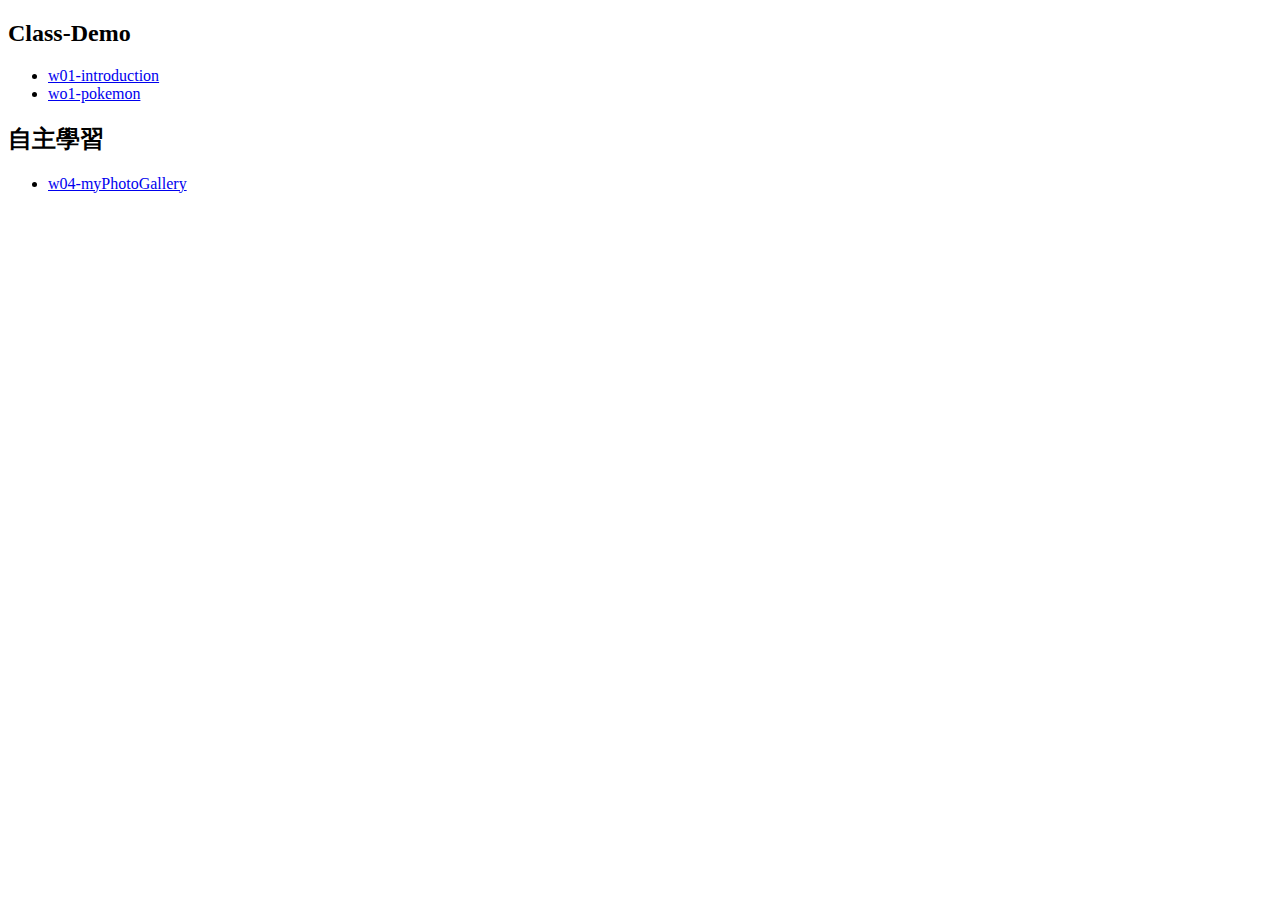
<file: index.html>
<!DOCTYPE html>
<html lang="en">
  <head>
    <meta charset="UTF-8" />
    <meta http-equiv="X-UA-Compatible" content="IE=edge" />
    <meta name="viewport" content="width=device-width, initial-scale=1.0" />
    <title>Class-Demo</title>
  </head>
  <body>
    <div>
      <h2>Class-Demo</h2>
      <ul>
        <li>
          <a href="./W01/intro.html">w01-introduction</a>
        </li>
        <li>
          <a href="./W01/pokemon.html">wo1-pokemon</a>
        </li>
      </ul>
    </div>
    <div>
      <h2>自主學習</h2>
      <ul>
        <li>
          <a href="./myWorks/w04_myPhotoGallery/myPhotoIntroduction.html"
            >w04-myPhotoGallery</a
          >
        </li>
      </ul>
    </div>
  </body>
</html>
</file>
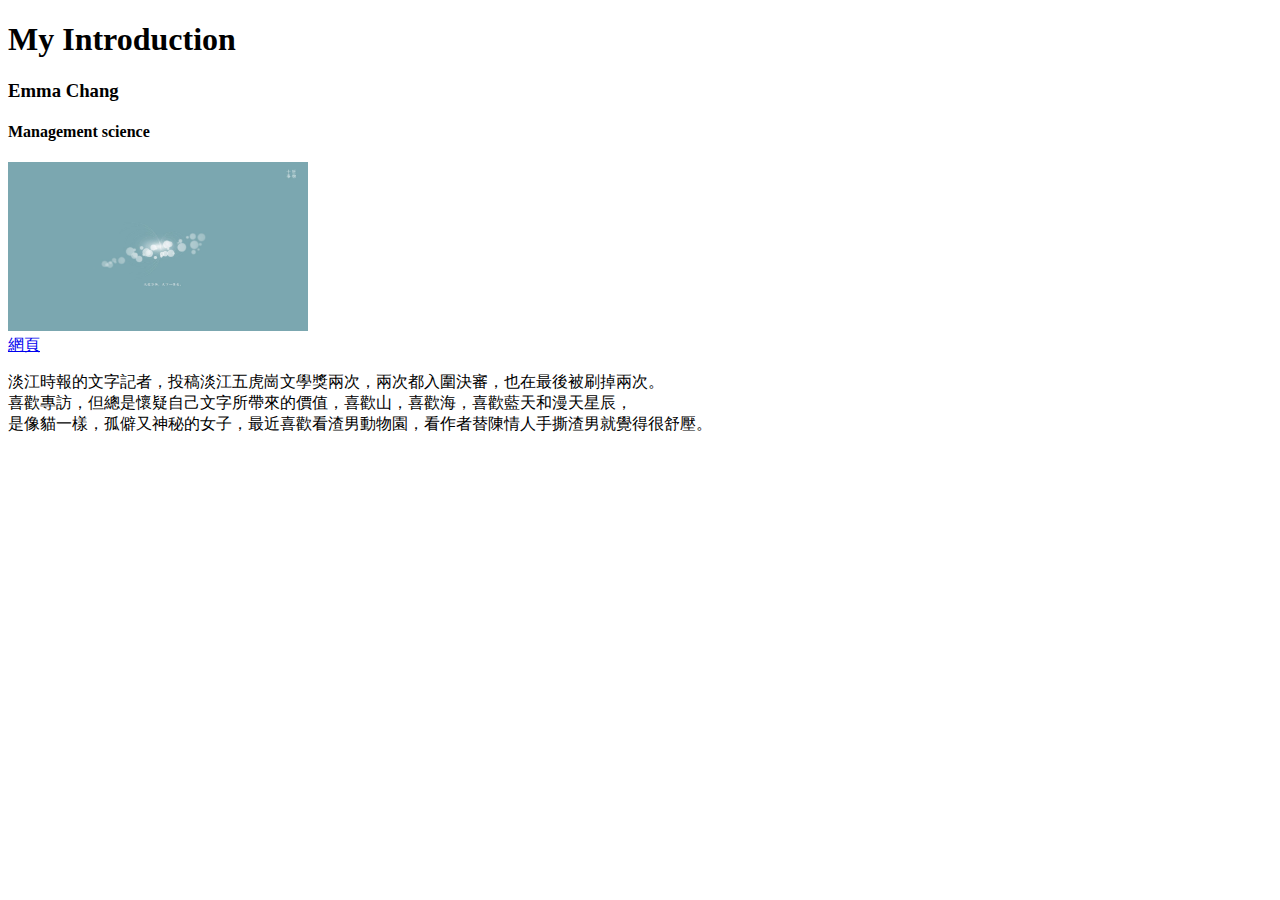
<file: W01/intro.html>
<!DOCTYPE html>
<html lang="en">
<head>
    <meta charset="UTF-8">
    <meta http-equiv="X-UA-Compatible" content="IE=edge">
    <meta name="viewport" content="width=device-width, initial-scale=1.0">
    <title>Introduction</title>
</head>
<body>
    <div>
        <h1>My Introduction</h1>
        <h3>Emma Chang</h3>
        <h4>Management science</h4>
        <img src="26bb255972ed530a1bfd2363e7e57dcf.jpg" width="300" alt="" srcset=""><br/>
        <a href="https://episode.cc/about/sunny1225">
            網頁
        </a>
        <p>
            淡江時報的文字記者，投稿淡江五虎崗文學獎兩次，兩次都入圍決審，也在最後被刷掉兩次。<br/>
            喜歡專訪，但總是懷疑自己文字所帶來的價值，喜歡山，喜歡海，喜歡藍天和漫天星辰，<br/>
            是像貓一樣，孤僻又神秘的女子，最近喜歡看渣男動物園，看作者替陳情人手撕渣男就覺得很舒壓。
        </p>
    </div>
</body>
</html>
</file>
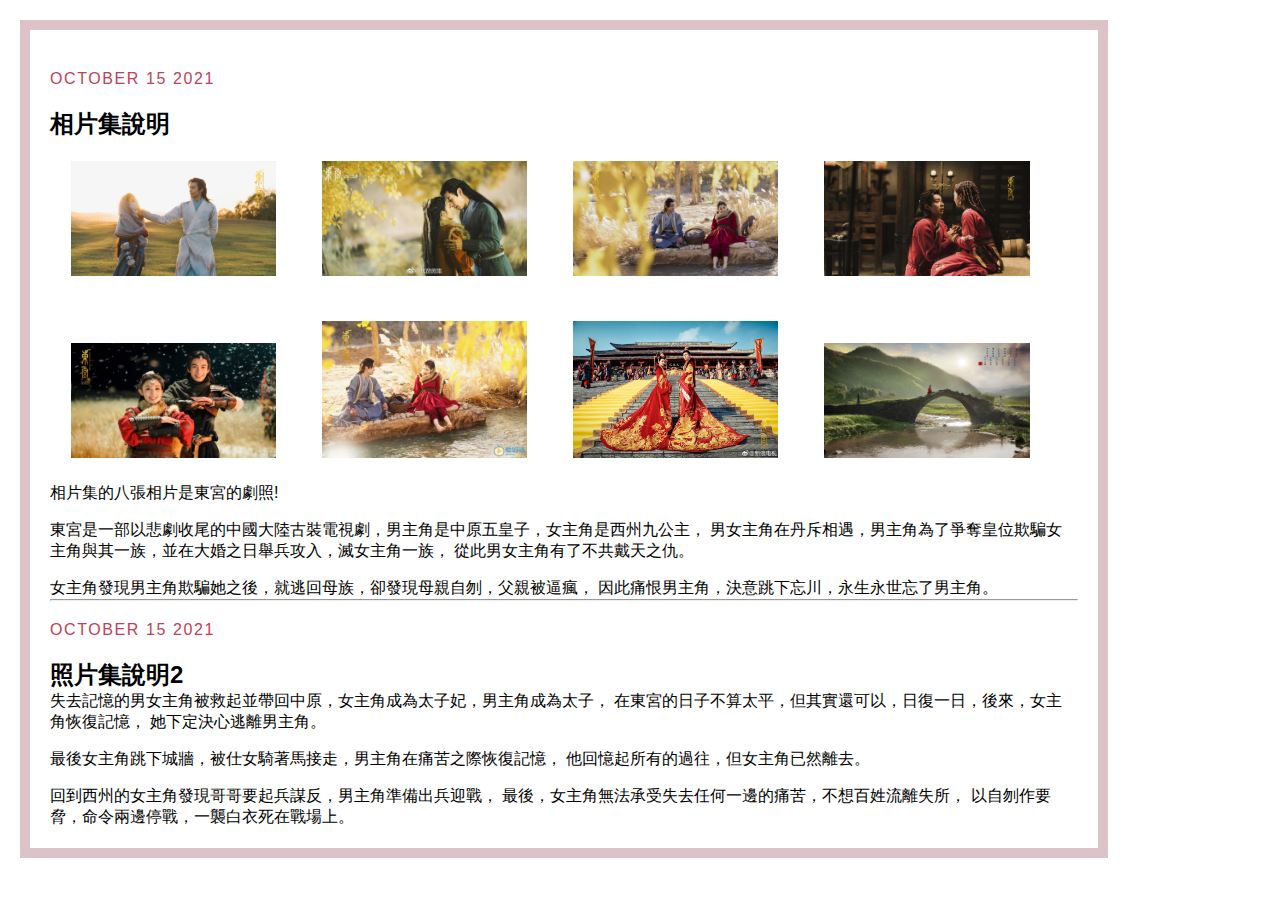
<file: myWorks/w04_myPhotoGallery/myPhotoIntroduction.html>
<!DOCTYPE html>
<html>
  <head>
    <title>MyPhotoIntroduction</title>
    <style>
      * {
        margin: 0;
        padding: 0;
        box-sizing: border-box;
      }
      body {
        border: 10px solid #dbc3c7;
        margin: 20px;
        padding: 20px;
        width: 85%;
        font-family: Verdana, Geneva, Tahoma, sans-serif;
        font-size: 16px;
      }
      .date {
        color: #bd4156;
        text-transform: uppercase;
        letter-spacing: 0.1rem;
        padding: 20px 0;
      }
      .post h2 {
        font: size 1.4rem;
        font-weight: bold;
        color: #ec7037 padding-bottom 1rem;
      }
      .post.quote {
        border-left: 5px solid#e06c7f;
        padding-left: 0.5rem;
      }
      .post-info {
        margin-top: 1rem;
      }
    </style>
  </head>
  <body>
    <link
      href="http://fonts.googleapis.com/css?family=Source+Sans+Pro:400,700,400italic|Source+Code+Pro:400,700"
      rel="stylesheet"
      type="text/css"
    />

    <div class="post">
      <div class="date">October 15 2021</div>
      <h2>相片集說明</h2>

      <link rel="stylesheet" href="./myPhotoGallery.css" />

      <div class="line4">
        <img src="./PhotoGallery/1.jpg" alt="" />
        <img src="./PhotoGallery/2.jpeg" alt="" />
        <img src="./PhotoGallery/3.jpeg" alt="" />
        <img src="./PhotoGallery/4.jpeg" alt="" />
        <img src="./PhotoGallery/5.jpeg" alt="" />
        <img src="./PhotoGallery/6.jpg" alt="" />
        <img src="./PhotoGallery/7.jpg" alt="" />
        <img src="./PhotoGallery/8.jpg" alt="" />
      </div>

      <p class="quote">相片集的八張相片是東宮的劇照!</p>

      <p class="post-info">
        東宮是一部以悲劇收尾的中國大陸古裝電視劇，男主角是中原五皇子，女主角是西州九公主，
        男女主角在丹斥相遇，男主角為了爭奪皇位欺騙女主角與其一族，並在大婚之日舉兵攻入，滅女主角一族，
        從此男女主角有了不共戴天之仇。
      </p>

      <p class="post-info">
        女主角發現男主角欺騙她之後，就逃回母族，卻發現母親自刎，父親被逼瘋，
        因此痛恨男主角，決意跳下忘川，永生永世忘了男主角。
      </p>
    </div>

    <!-- <hr> -->
    <hr />

    <div class="post">
      <div class="date">October 15 2021</div>
      <h2>照片集說明2</h2>

      <p class="quote">
        失去記憶的男女主角被救起並帶回中原，女主角成為太子妃，男主角成為太子，
        在東宮的日子不算太平，但其實還可以，日復一日，後來，女主角恢復記憶，
        她下定決心逃離男主角。
      </p>

      <p class="post-info">
        最後女主角跳下城牆，被仕女騎著馬接走，男主角在痛苦之際恢復記憶，
        他回憶起所有的過往，但女主角已然離去。
      </p>

      <p class="post-info">
        回到西州的女主角發現哥哥要起兵謀反，男主角準備出兵迎戰，
        最後，女主角無法承受失去任何一邊的痛苦，不想百姓流離失所，
        以自刎作要脅，命令兩邊停戰，一襲白衣死在戰場上。
      </p>
    </div>
  </body>
</html>
</file>
<file: myWorks/w04_myPhotoGallery/myPhotoGallery.css>
.line4 img {
  width: 20%;
  margin: 2%;
}
</file>
